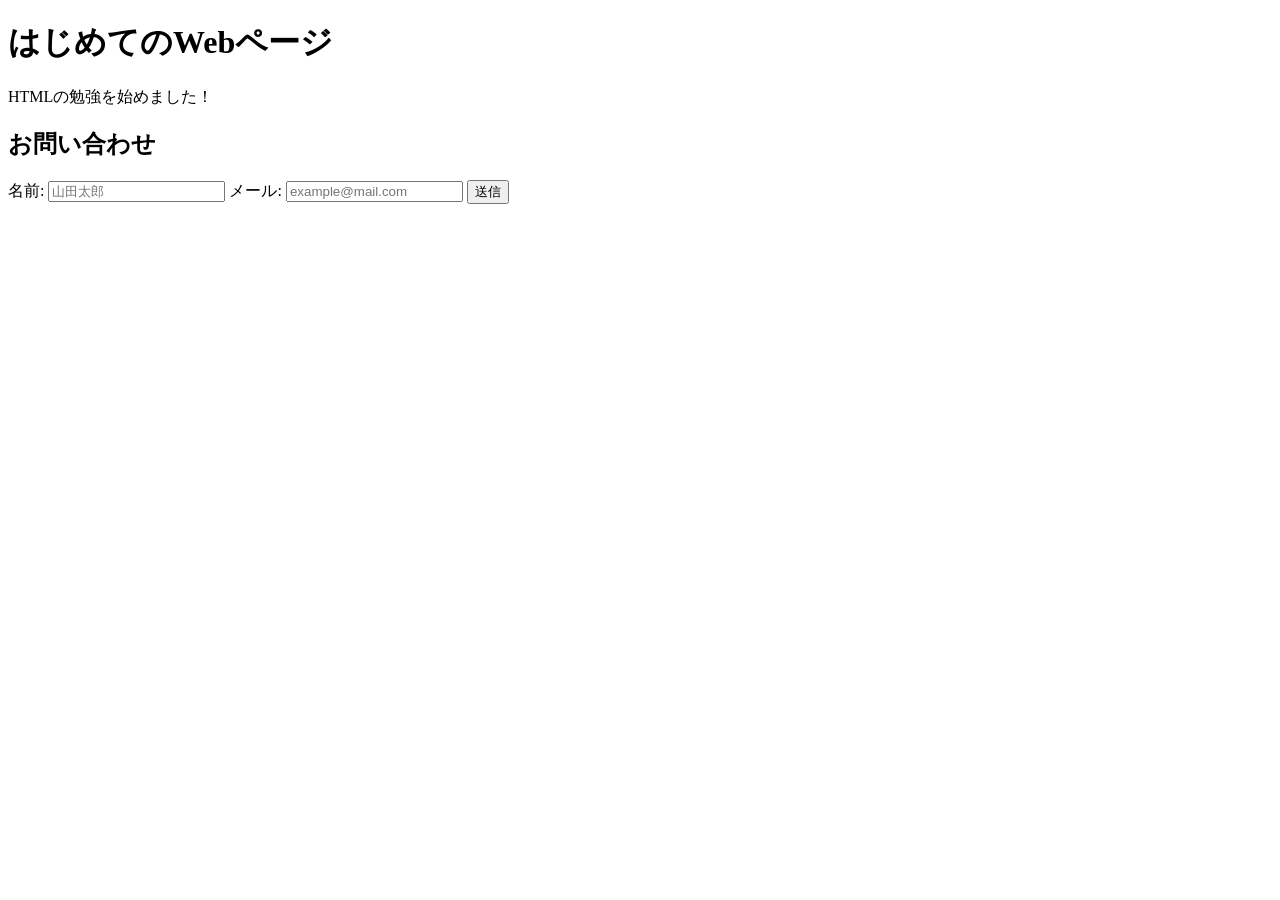
<file: session02/exercise/index.html>
<!doctype html>
<html lang="ja">
  <head>
    <meta charset="UTF-8" />
    <meta name="viewport" content="width=device-width, initial-scale=1.0" />
    <title>自己紹介ページ</title>
  </head>
  <body>
    <!-- ============================================
         実習2: 基本的なHTMLページ
         まずは以下のh1とpを自分の内容に書き換えてみよう
    ============================================ -->
    <h1>はじめてのWebページ</h1>
    <p>HTMLの勉強を始めました！</p>

    <!-- ============================================
         実習3: 自己紹介ページを作ろう
         以下のTODOコメントに従って、内容を追加してください
    ============================================ -->

    <!-- TODO: h1タグで自分の名前を見出しとして書いてみよう -->
    <!-- 例: <h1>山田太郎の自己紹介</h1> -->

    <!-- TODO: pタグで自己紹介文を2〜3文書いてみよう -->
    <!-- 例: <p>情報学部の1年生です。</p> -->

    <!-- TODO: h2タグで「趣味」という見出しを作ろう -->

    <!-- TODO: ul と li タグで趣味のリストを3つ以上書いてみよう -->
    <!-- 例:
    <ul>
        <li>プログラミング</li>
        <li>読書</li>
    </ul>
    -->

    <!-- TODO: h2タグで「好きなサイト」という見出しを作ろう -->

    <!-- TODO: aタグで好きなWebサイトへのリンクを1つ以上作ろう -->
    <!-- 例: <a href="https://github.com">GitHub</a> -->

    <!-- ============================================
         実習4: セマンティックタグで構造化しよう
         上で書いた内容を、以下のセマンティックタグで囲み直してください

         ヒント: 以下の構造にしてみよう
         <header>
             <h1>名前</h1>
         </header>
         <main>
             <section>
                 <h2>自己紹介</h2>
                 <p>...</p>
             </section>
             <section>
                 <h2>趣味</h2>
                 <ul>...</ul>
             </section>
             <section>
                 <h2>好きなサイト</h2>
                 <a>...</a>
             </section>
         </main>
         <footer>
             <p>&copy; 2026 あなたの名前</p>
         </footer>
    ============================================ -->

    <!-- ============================================
         実習5: お問い合わせフォームを追加しよう
         以下のTODOに従って、フォームを作成してください
    ============================================ -->

    <!-- TODO: sectionタグで「お問い合わせ」セクションを作ろう -->
    <!-- TODO: formタグの中に以下を作成:
         1. 名前の入力欄（type="text"）+ labelタグ
         2. メールアドレスの入力欄（type="email"）+ labelタグ
         3. 送信ボタン（button type="submit"）
    -->
    <!-- ヒント:
    <section>
        <h2>お問い合わせ</h2>
        <form>
            <div>
                <label for="name">名前:</label>
                <input type="text" id="name" placeholder="山田太郎">
            </div>
            ...
        </form>
    </section>
    -->
    <section>
        <h2>お問い合わせ</h2>
        <form>
            <label for="name">名前:</label>
            <input type="text" id="name" placeholder="山田太郎">
            <label for="email">メール:</label>
            <input type="email" id="email" placeholder="example@mail.com">
            <button type="submit">送信</button>
        </form>
    </section>
  </body>
</html>
</file>
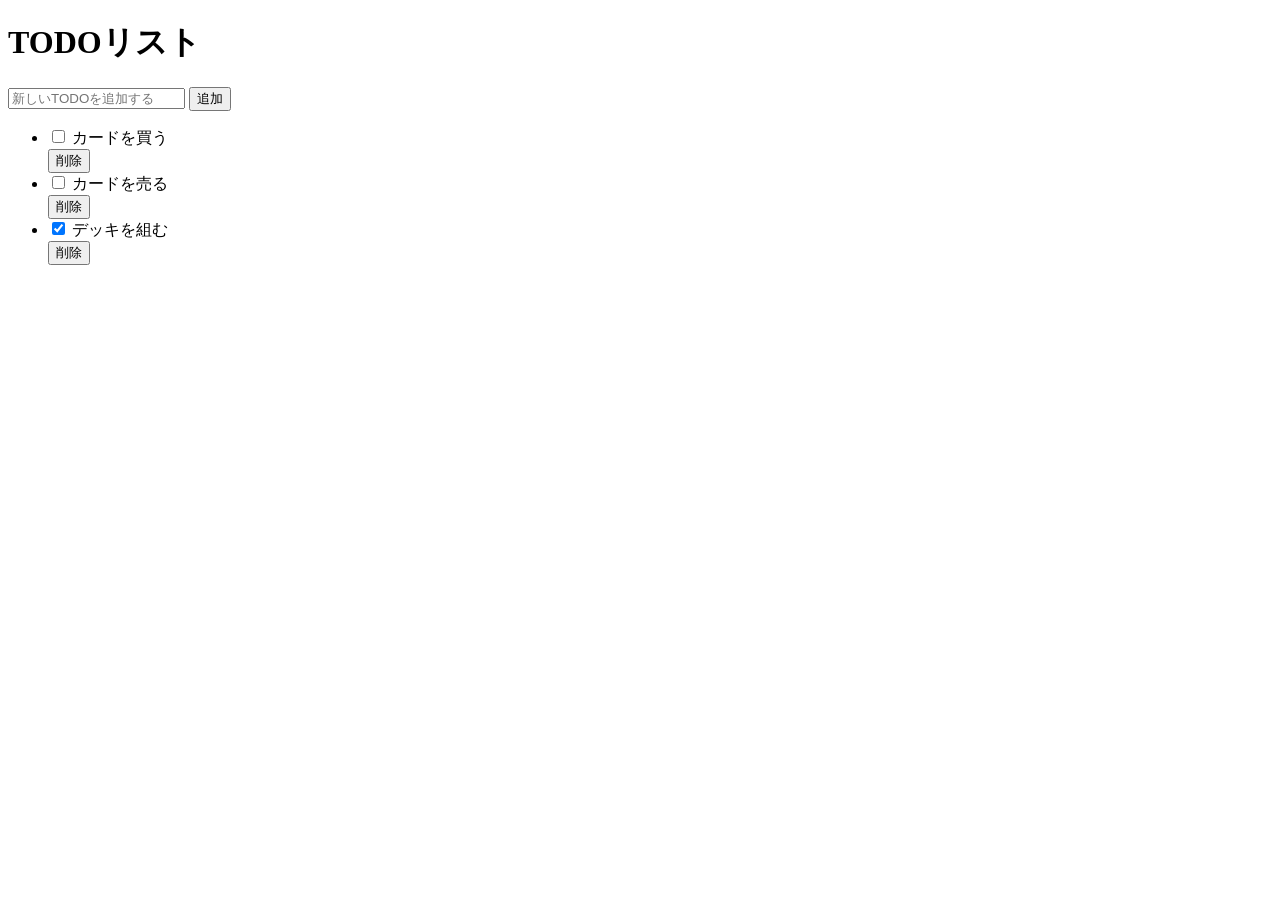
<file: session02/exercise/todo.html>
<!doctype html>
<html lang="ja">
  <head>
    <meta charset="UTF-8" />
    <meta name="viewport" content="width=device-width, initial-scale=1.0" />
    <title>TODO App</title>
  </head>
  <body>
    <!-- ============================================
       TODOアプリの HTML を作ろう

       以下の構造を完成させてください:
       1. ヘッダー: アプリのタイトル（h1）
       2. メイン: 入力フォーム + TODOリスト
       3. フッター: 著作権表示

       各TODO項目の構造:
       <li>
         <label>
           <input type="checkbox">
           <span>TODOのテキスト</span>
         </label>
         <button>削除</button>
       </li>
  ============================================ -->

    <!-- ===== ヘッダー ===== -->
    <header>
      <!-- ヒント: h1タグでアプリのタイトルを書こう -->
       <h1>TODOリスト</h1>
    </header>

    <!-- ===== メインコンテンツ ===== -->
    <main>
      <!-- ----- TODO入力エリア ----- -->
      <!-- ヒント: form (id="todo-form") タグの中に以下を追加
         - input (type="text", id="todo-input", placeholder="新しいTODOを入力...")
         - button (type="submit", テキスト: "追加")
    -->
         <form id="todo-form">
          <input type="text" id="todo-input" placeholder="新しいTODOを追加する">
          <button type="submit">追加</button>
         </form>

      <!-- ----- TODOリスト表示エリア ----- -->
      <!-- ヒント: ul (id="todo-list") の中に li を3つ以上追加
         各liには label でcheckboxとspanを包み、後ろに削除ボタンを置く
         1つは checked をつけて完了済みにしてみよう
    -->
    <ul id="todo-form">
      <li>
        <label>
        <input type="checkbox">
        <span>カードを買う</span>
        </label>
      </li>
        <button>削除</button>

        <li>
        <label>
        <input type="checkbox">
        <span>カードを売る</span>
        </label>
      </li>
        <button>削除</button>

        <li>
        <label>
        <input type="checkbox" checked>
        <span>デッキを組む</span>
        </label>
      </li>
        <button>削除</button>
    </ul>   
    </main>

    <!-- ===== フッター ===== -->
    <footer>
      <!-- ヒント: <p>&copy; 2026 TODO App</p> -->
    </footer>
  </body>
</html>
</file>
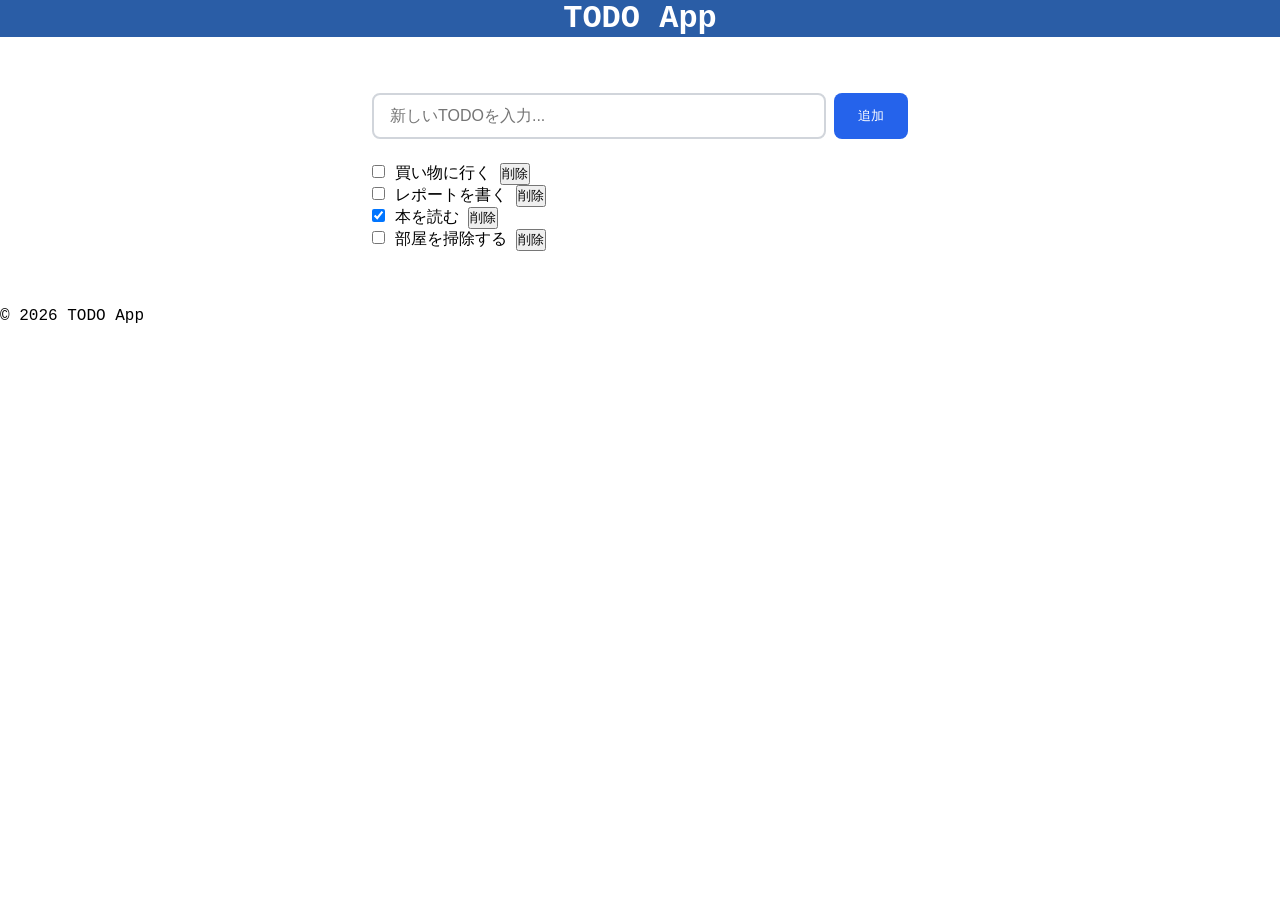
<file: session03/exercise/todo.html>
<!doctype html>
<html lang="ja">
  <head>
    <meta charset="UTF-8" />
    <meta name="viewport" content="width=device-width, initial-scale=1.0" />
    <title>TODO App</title>
    <!-- ヒント: 外部CSSファイルを読み込もう -->
    <link rel="stylesheet" href="style.css">
  </head>
  <body>
    <!-- ヘッダー（第2回の正解にclass名を追加） -->
    <header class="header">
      <h1>TODO App</h1>
    </header>

    <!-- メインコンテンツ -->
    <main class="todo-card">
      <!-- TODO入力エリア -->
      <form id="todo-form" class="input-area">
        <input
          type="text"
          id="todo-input"
          class="todo-input"
          placeholder="新しいTODOを入力..."
        />
        <button type="submit" class="todo-button">追加</button>
      </form>

      <!-- TODOリスト -->
      <ul id="todo-list" class="todo-list">
        <li class="todo-item">
          <label class="todo-label">
            <input type="checkbox" class="todo-checkbox" />
            <span class="todo-title">買い物に行く</span>
          </label>
          <button class="delete-button">削除</button>
        </li>

        <li class="todo-item">
          <label class="todo-label">
            <input type="checkbox" class="todo-checkbox" />
            <span class="todo-title">レポートを書く</span>
          </label>
          <button class="delete-button">削除</button>
        </li>

        <li class="todo-item done">
          <label class="todo-label">
            <input type="checkbox" class="todo-checkbox" checked />
            <span class="todo-title">本を読む</span>
          </label>
          <button class="delete-button">削除</button>
        </li>

        <li class="todo-item">
          <label class="todo-label">
            <input type="checkbox" class="todo-checkbox" />
            <span class="todo-title">部屋を掃除する</span>
          </label>
          <button class="delete-button">削除</button>
        </li>
      </ul>
    </main>

    <!-- フッター -->
    <footer class="footer">
      <p>&copy; 2026 TODO App</p>
    </footer>
  </body>
</html>
</file>
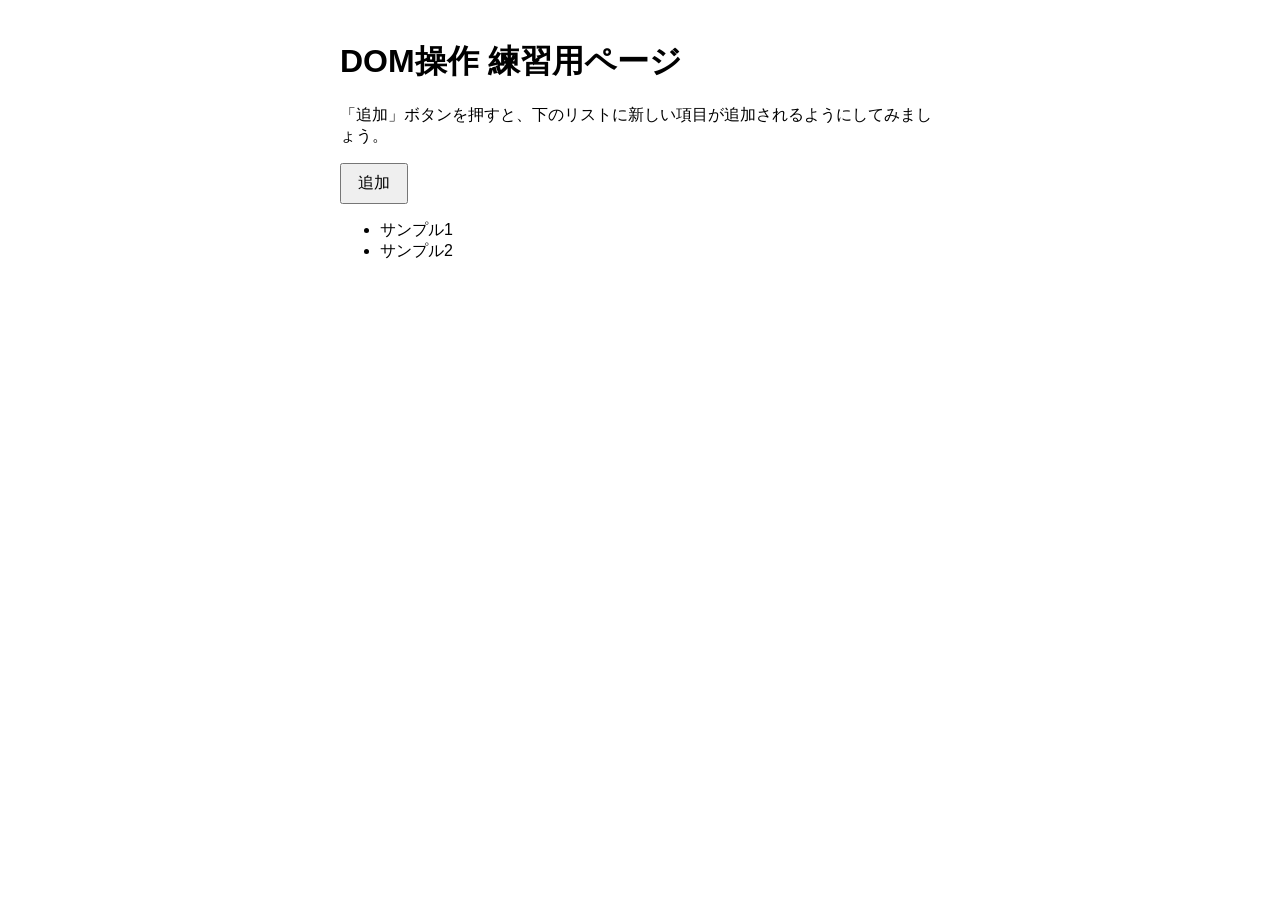
<file: session04/exercise/dom-example.html>
<!doctype html>
<html lang="ja">
  <head>
    <meta charset="UTF-8" />
    <title>DOM操作 練習用</title>
    <style>
      body {
        font-family: sans-serif;
        max-width: 600px;
        margin: 40px auto;
        padding: 0 20px;
      }
      button {
        padding: 8px 16px;
        font-size: 16px;
        cursor: pointer;
      }
      ul {
        margin-top: 16px;
      }
    </style>
  </head>
  <body>
    <h1>DOM操作 練習用ページ</h1>

    <p>
      「追加」ボタンを押すと、下のリストに新しい項目が追加されるようにしてみましょう。
    </p>

    <button id="add-item-btn">追加</button>

    <ul id="item-list">
      <li>サンプル1</li>
      <li>サンプル2</li>
    </ul>

    <script>
      // ↓↓↓ ここから下に、スライドのコードを書いてください ↓↓↓
      // 要素の取得 アイテムを追加するボタンとリストを取得
const addItemBtn = document.getElementById("add-item-btn");
const itemList = document.getElementById("item-list");

// 「追加」ボタンをクリックしたときの処理
addItemBtn.addEventListener("click", () => {
  // 新しいli要素を作成して追加
  const newItem = document.createElement("li");
  newItem.textContent = "ああああ";
  itemList.appendChild(newItem);
});
    </script>
    
  </body>
</html>
</file>
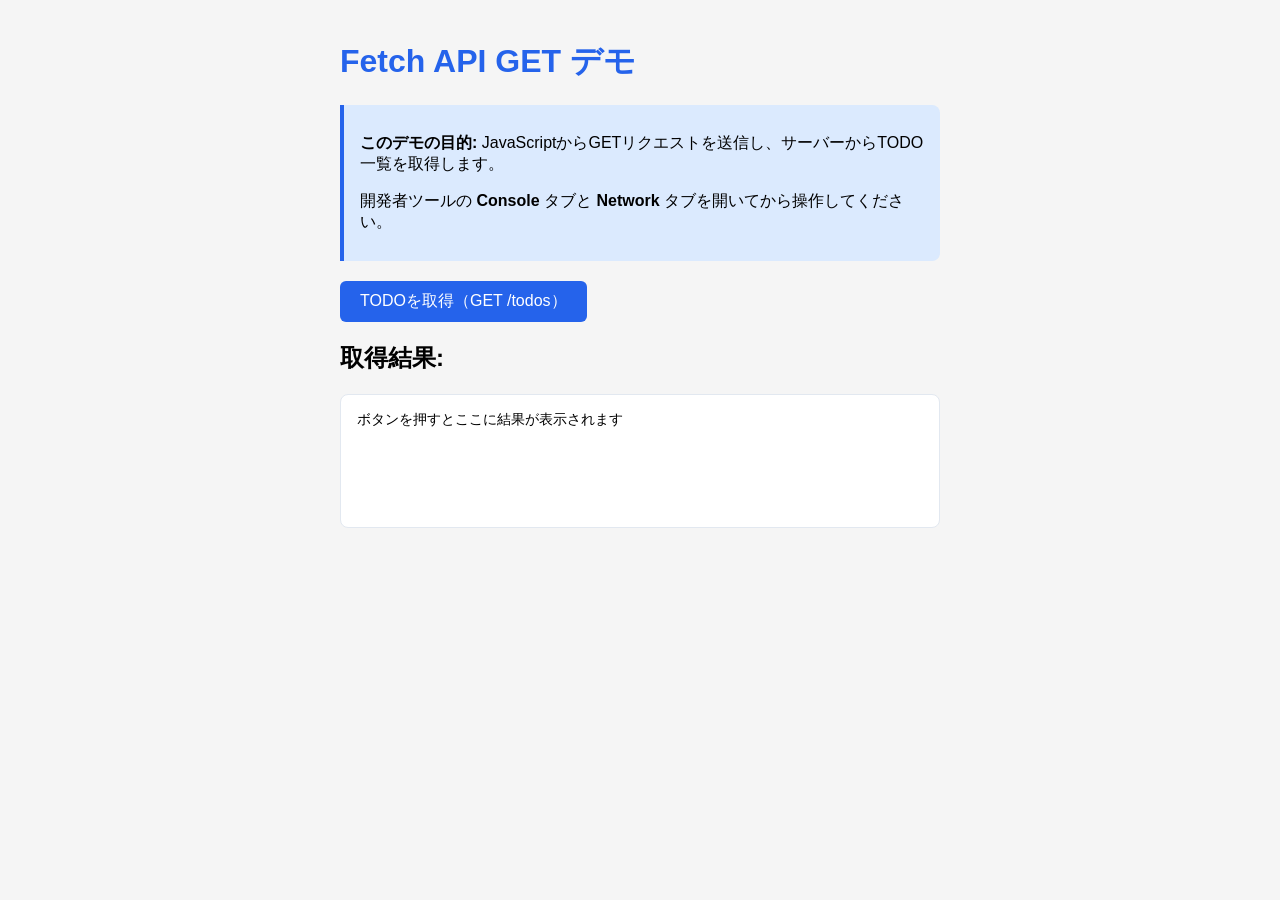
<file: session07/exercise/static/fetch-get-example.html>
<!doctype html>
<html lang="ja">
  <head>
    <meta charset="UTF-8" />
    <meta name="viewport" content="width=device-width, initial-scale=1.0" />
    <title>Fetch API GET デモ</title>
    <style>
      body {
        font-family:
          "Helvetica Neue", Arial, "Hiragino Kaku Gothic ProN", sans-serif;
        max-width: 600px;
        margin: 40px auto;
        padding: 0 20px;
        background-color: #f5f5f5;
      }
      h1 {
        color: #2563eb;
      }
      button {
        background-color: #2563eb;
        color: white;
        border: none;
        padding: 10px 20px;
        border-radius: 6px;
        font-size: 16px;
        cursor: pointer;
      }
      button:hover {
        background-color: #1d4ed8;
      }
      #result {
        margin-top: 20px;
        padding: 16px;
        background-color: white;
        border-radius: 8px;
        border: 1px solid #e2e8f0;
        min-height: 100px;
        white-space: pre-wrap;
        font-family: monospace;
        font-size: 14px;
      }
      .info {
        background-color: #dbeafe;
        border-left: 4px solid #2563eb;
        padding: 12px 16px;
        margin-bottom: 20px;
        border-radius: 0 8px 8px 0;
      }
    </style>
  </head>
  <body>
    <h1>Fetch API GET デモ</h1>

    <div class="info">
      <p>
        <strong>このデモの目的:</strong>
        JavaScriptからGETリクエストを送信し、サーバーからTODO一覧を取得します。
      </p>
      <p>
        開発者ツールの <strong>Console</strong> タブと
        <strong>Network</strong> タブを開いてから操作してください。
      </p>
    </div>

    <button onclick="getTodos()">TODOを取得（GET /todos）</button>

    <h2>取得結果:</h2>
    <div id="result">ボタンを押すとここに結果が表示されます</div>

    <script>
      // =====================================================
      // Fetch API を使った GET リクエストのデモ
      // =====================================================

      // このページは FastAPI の static フォルダから配信される。
      // 画面とAPIが同じサーバー（同一オリジン）なので、相対パス "/todos" で呼べる。

      // async/await を使った GET リクエスト
      async function getTodos() {
        console.log("--- GET /todos を実行します ---");

        try {
          // Step 1: fetch() でGETリクエストを送信
          //   fetch() はデフォルトでGETメソッドを使う
          console.log("Step 1: fetch() でリクエスト送信...");
          const response = await fetch("/todos");

          // Step 2: レスポンスのステータスを確認
          console.log("Step 2: レスポンス受信");
          console.log("  ステータスコード:", response.status);
          console.log("  OK?:", response.ok);

          // Step 3: レスポンスのbodyをJSON形式で解析
          //   response.json() はPromiseを返すのでawaitが必要
          console.log("Step 3: JSONを解析中...");
          const data = await response.json();

          // Step 4: 取得したデータを表示
          console.log("Step 4: データ取得完了!");
          console.log("  取得したTODO一覧:", data);
          console.log("  TODO数:", data.length);

          // 画面にも表示
          const resultDiv = document.getElementById("result");
          resultDiv.textContent = JSON.stringify(data, null, 2);
        } catch (error) {
          // エラーが発生した場合（サーバーが起動していないなど）
          console.error("エラーが発生しました:", error);
          document.getElementById("result").textContent =
            "エラー: " +
            error.message +
            "\n\nサーバーが起動しているか確認してください。";
        }
      }
    </script>
  </body>
</html>
</file>
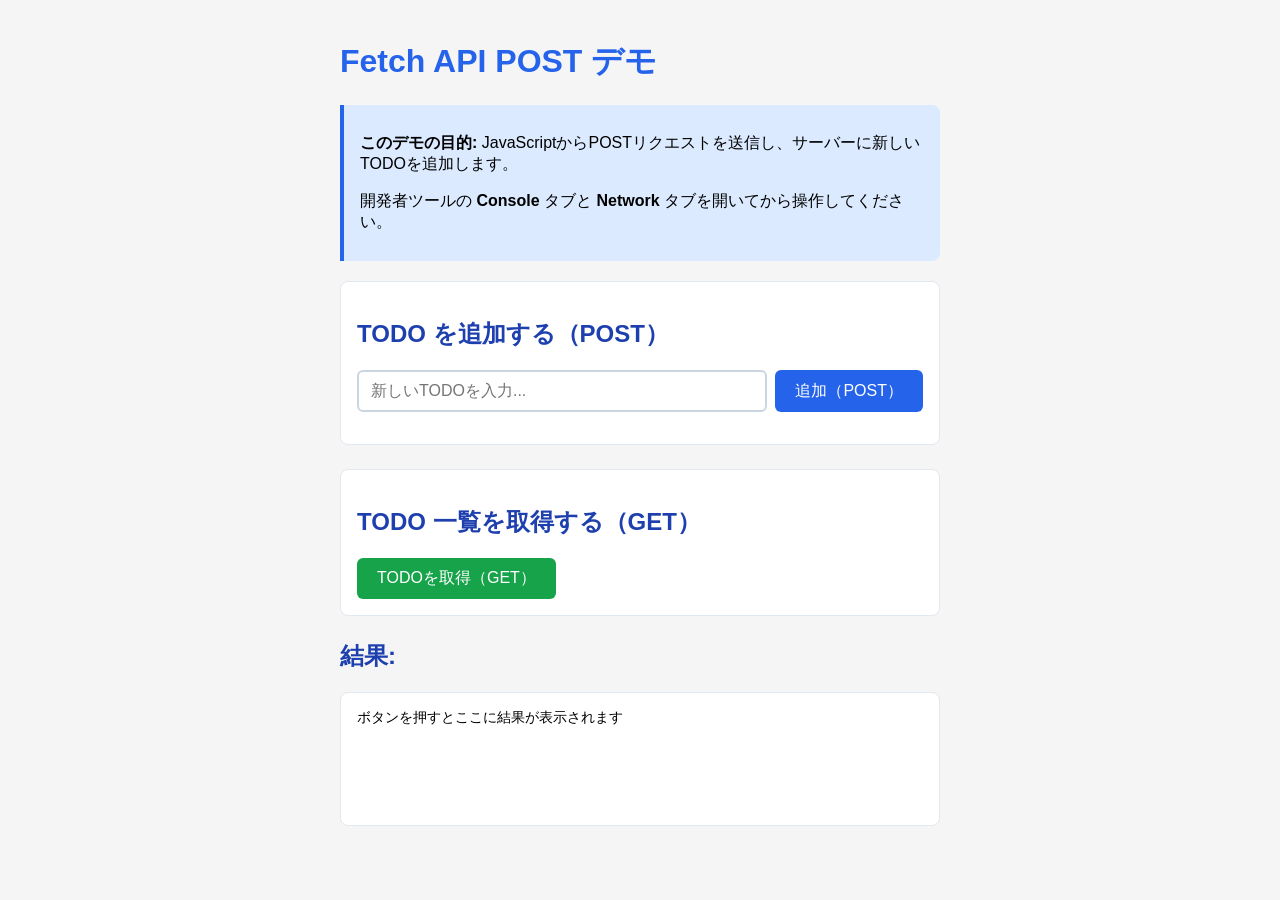
<file: session07/exercise/static/fetch-post-example.html>
<!doctype html>
<html lang="ja">
  <head>
    <meta charset="UTF-8" />
    <meta name="viewport" content="width=device-width, initial-scale=1.0" />
    <title>Fetch API POST デモ</title>
    <style>
      body {
        font-family:
          "Helvetica Neue", Arial, "Hiragino Kaku Gothic ProN", sans-serif;
        max-width: 600px;
        margin: 40px auto;
        padding: 0 20px;
        background-color: #f5f5f5;
      }
      h1 {
        color: #2563eb;
      }
      h2 {
        color: #1e40af;
      }
      .input-group {
        display: flex;
        gap: 8px;
        margin-bottom: 16px;
      }
      input[type="text"] {
        flex: 1;
        padding: 10px 12px;
        border: 2px solid #cbd5e1;
        border-radius: 6px;
        font-size: 16px;
      }
      input[type="text"]:focus {
        outline: none;
        border-color: #2563eb;
      }
      button {
        background-color: #2563eb;
        color: white;
        border: none;
        padding: 10px 20px;
        border-radius: 6px;
        font-size: 16px;
        cursor: pointer;
      }
      button:hover {
        background-color: #1d4ed8;
      }
      .btn-green {
        background-color: #16a34a;
      }
      .btn-green:hover {
        background-color: #15803d;
      }
      #result {
        margin-top: 20px;
        padding: 16px;
        background-color: white;
        border-radius: 8px;
        border: 1px solid #e2e8f0;
        min-height: 100px;
        white-space: pre-wrap;
        font-family: monospace;
        font-size: 14px;
      }
      .info {
        background-color: #dbeafe;
        border-left: 4px solid #2563eb;
        padding: 12px 16px;
        margin-bottom: 20px;
        border-radius: 0 8px 8px 0;
      }
      .section {
        margin-bottom: 24px;
        padding: 16px;
        background-color: white;
        border-radius: 8px;
        border: 1px solid #e2e8f0;
      }
    </style>
  </head>
  <body>
    <h1>Fetch API POST デモ</h1>

    <div class="info">
      <p>
        <strong>このデモの目的:</strong>
        JavaScriptからPOSTリクエストを送信し、サーバーに新しいTODOを追加します。
      </p>
      <p>
        開発者ツールの <strong>Console</strong> タブと
        <strong>Network</strong> タブを開いてから操作してください。
      </p>
    </div>

    <div class="section">
      <h2>TODO を追加する（POST）</h2>
      <div class="input-group">
        <input type="text" id="todoInput" placeholder="新しいTODOを入力..." />
        <button onclick="addTodo()">追加（POST）</button>
      </div>
    </div>

    <div class="section">
      <h2>TODO 一覧を取得する（GET）</h2>
      <button class="btn-green" onclick="getTodos()">TODOを取得（GET）</button>
    </div>

    <h2>結果:</h2>
    <div id="result">ボタンを押すとここに結果が表示されます</div>

    <script>
      // =====================================================
      // Fetch API を使った POST リクエストのデモ
      // =====================================================

      // このページは FastAPI の static フォルダから配信される。
      // 画面とAPIが同じサーバー（同一オリジン）なので、相対パス "/todos" で呼べる。

      // ----- GET: TODO一覧を取得 -----
      async function getTodos() {
        console.log("--- GET /todos を実行します ---");
        try {
          const response = await fetch("/todos");
          const data = await response.json();
          console.log("取得したTODO一覧:", data);
          document.getElementById("result").textContent =
            "GET /todos のレスポンス:\n" + JSON.stringify(data, null, 2);
        } catch (error) {
          console.error("GETエラー:", error);
          document.getElementById("result").textContent =
            "エラー: " + error.message;
        }
      }

      // ----- POST: 新しいTODOを追加 -----
      async function addTodo() {
        const input = document.getElementById("todoInput");
        const title = input.value.trim();

        if (!title) {
          alert("TODOを入力してください");
          return;
        }

        console.log("--- POST /todos を実行します ---");
        console.log("送信するデータ:", { title: title });

        try {
          // Step 1: POSTリクエストの設定
          //   method: HTTPメソッドを指定
          //   headers: 送信するデータの形式を宣言
          //   body: 送信するデータ（JSON文字列に変換）
          const requestBody = { title: title };
          console.log("Step 1: リクエスト設定");
          console.log("  method: POST");
          console.log("  Content-Type: application/json");
          console.log("  body (JSオブジェクト):", requestBody);
          console.log("  body (JSON文字列):", JSON.stringify(requestBody));

          // Step 2: fetch() でPOSTリクエストを送信
          console.log("Step 2: fetch() でリクエスト送信...");
          const response = await fetch("/todos", {
            method: "POST",
            headers: {
              "Content-Type": "application/json",
            },
            body: JSON.stringify(requestBody),
          });

          // Step 3: レスポンスを確認
          console.log("Step 3: レスポンス受信");
          console.log("  ステータスコード:", response.status);
          const data = await response.json();
          console.log("  レスポンスデータ:", data);
          console.log("  サーバーが付与したID:", data.id);

          // Step 4: 画面に表示
          document.getElementById("result").textContent =
            "POST /todos のレスポンス:\n" + JSON.stringify(data, null, 2);

          // 入力欄をクリア
          input.value = "";
        } catch (error) {
          console.error("POSTエラー:", error);
          document.getElementById("result").textContent =
            "エラー: " + error.message;
        }
      }

      // Enterキーでも追加できるようにする
      document
        .getElementById("todoInput")
        .addEventListener("keydown", function (e) {
          if (e.key === "Enter") {
            addTodo();
          }
        });
    </script>
  </body>
</html>
</file>
<file: session03/exercise/style.css>
/* ===========================================
   TODOアプリ CSS - 実習用スターター
   第3回 CSS基礎

   todo.html の <link> タグのコメントを外して
   このファイルを読み込んでからスタイルを書いていこう
   =========================================== */

/* --- 1. リセットと基本設定 ---
   ヒント: * で全要素の margin/padding を 0 に
          box-sizing: border-box でサイズ計算を楽に */

* {
  /* ヒント: margin: 0; padding: 0; box-sizing: border-box; */
  margin: 0;
  padding: 0;
  box-sizing: border-box;
}

body {
  /* ヒント: font-family, background-color: #f3f4f6, color: #333 */
  font-family: 'Courier New', Courier, monospace; 
  background-color: #f1f1f1f1
  color #333;

}

/* --- 2. ヘッダー ---
   ヒント: 背景色 #2563eb, 文字色 white, padding, text-align: center */

.header {
  background-color: #2A5DA6;
  color: white;
  padding: 100;
  text-align: center
}

.header h1 {
  /* ヒント: font-size: 24px */
  font-size: 32px;
}

/* --- 3. メインコンテンツ --- */

/* --- 4. TODOカード ---
   ヒント: 白背景, max-width: 600px, margin: 24px auto で中央配置
           padding: 32px, border-radius: 12px, box-shadow */

.todo-card {
  background-color: white;
  max-width: 600px;
  margin: 24px auto;
  padding: 32px;
  border-radius: 12px;
  box-shadow: #2A5DA6;
}

/* --- 5. 入力エリア ---
   ヒント: display: flex で横並び, gap: 8px, margin-bottom: 24px */

.input-area {
  display: flex;
  gap: 8px;
  margin-bottom: 24px;
}

.todo-input {
  /* ヒント: flex: 1, padding: 12px 16px, border: 2px solid #d1d5db
             border-radius: 8px, font-size: 16px */
  flex: 1;
  padding: 12px 16px;
  border: 2px solid #d1d5db;
  border-radius: 8px;
  font-size: 16px;
}

.todo-input:focus {
  /* ヒント: border-color: #2563eb, outline: none */
  border-color: #2563eb;
  outline: none;
}

.todo-button {
  /* ヒント: padding: 12px 24px, background-color: #2563eb
             color: white, border: none, border-radius: 8px, cursor: pointer */
  padding: 12px 24px;
  background-color: #2563eb;
  color: white;
  border: none;
  border-radius: 8px;
  cursor: pointer;
}

.todo-button:hover {
  /* ヒント: background-color: #1d4ed8 */
  background-color: #1d4ed8;
}

/* --- 6. TODOリスト --- */

.todo-list {
  /* ヒント: list-style: none */
  list-style: none;
}

.todo-item {
  /* ヒント: display: flex, align-items: center, justify-content: space-between
             padding: 12px 16px, margin-bottom: 8px
             background-color: #f9fafb, border: 1px solid #e5e7eb, border-radius: 8px */
             
}

.todo-item:hover {
  /* ヒント: background-color: #eff6ff */
}

/* --- 7. TODO項目の内容 --- */

.todo-label {
  /* ヒント: display: flex, align-items: center, gap: 12px, cursor: pointer, flex: 1 */
}

.todo-checkbox {
  /* ヒント: width: 20px, height: 20px, cursor: pointer */
}

.todo-title {
  /* ヒント: font-size: 16px */
}

/* --- 8. 完了状態 ---
   ヒント: 完了アイテムの背景を変え、テキストに取り消し線を引く */

.todo-item.done {
  /* ヒント: background-color: #f0fdf4, border-color: #bbf7d0 */
}

.todo-item.done .todo-title {
  /* ヒント: text-decoration: line-through, color: #9ca3af */
}

/* --- 9. 削除ボタン --- */

.delete-button {
  /* ヒント: padding: 6px 12px, background-color: transparent
             color: #9ca3af, border: 1px solid #d1d5db, border-radius: 6px, cursor: pointer */
}

.delete-button:hover {
  /* ヒント: background-color: #fef2f2, color: #dc2626, border-color: #fca5a5 */
}

/* --- 10. 空メッセージ ---
   ヒント: TODOが0件のときに表示するメッセージ
           text-align: center, padding: 32px, color: #9ca3af, font-size: 14px */

.empty-message {
}

/* --- 11. ページフッター --- */

.footer {
  /* ヒント: background-color: #374151, color: #9ca3af
             text-align: center, padding: 16px, font-size: 14px */
}

/* --- 12. レスポンシブデザイン ---
   ヒント: @media (max-width: 480px) でスマホ向けスタイルを記述
           カードのmargin/paddingを小さく、入力エリアを縦並びに */
</file>
